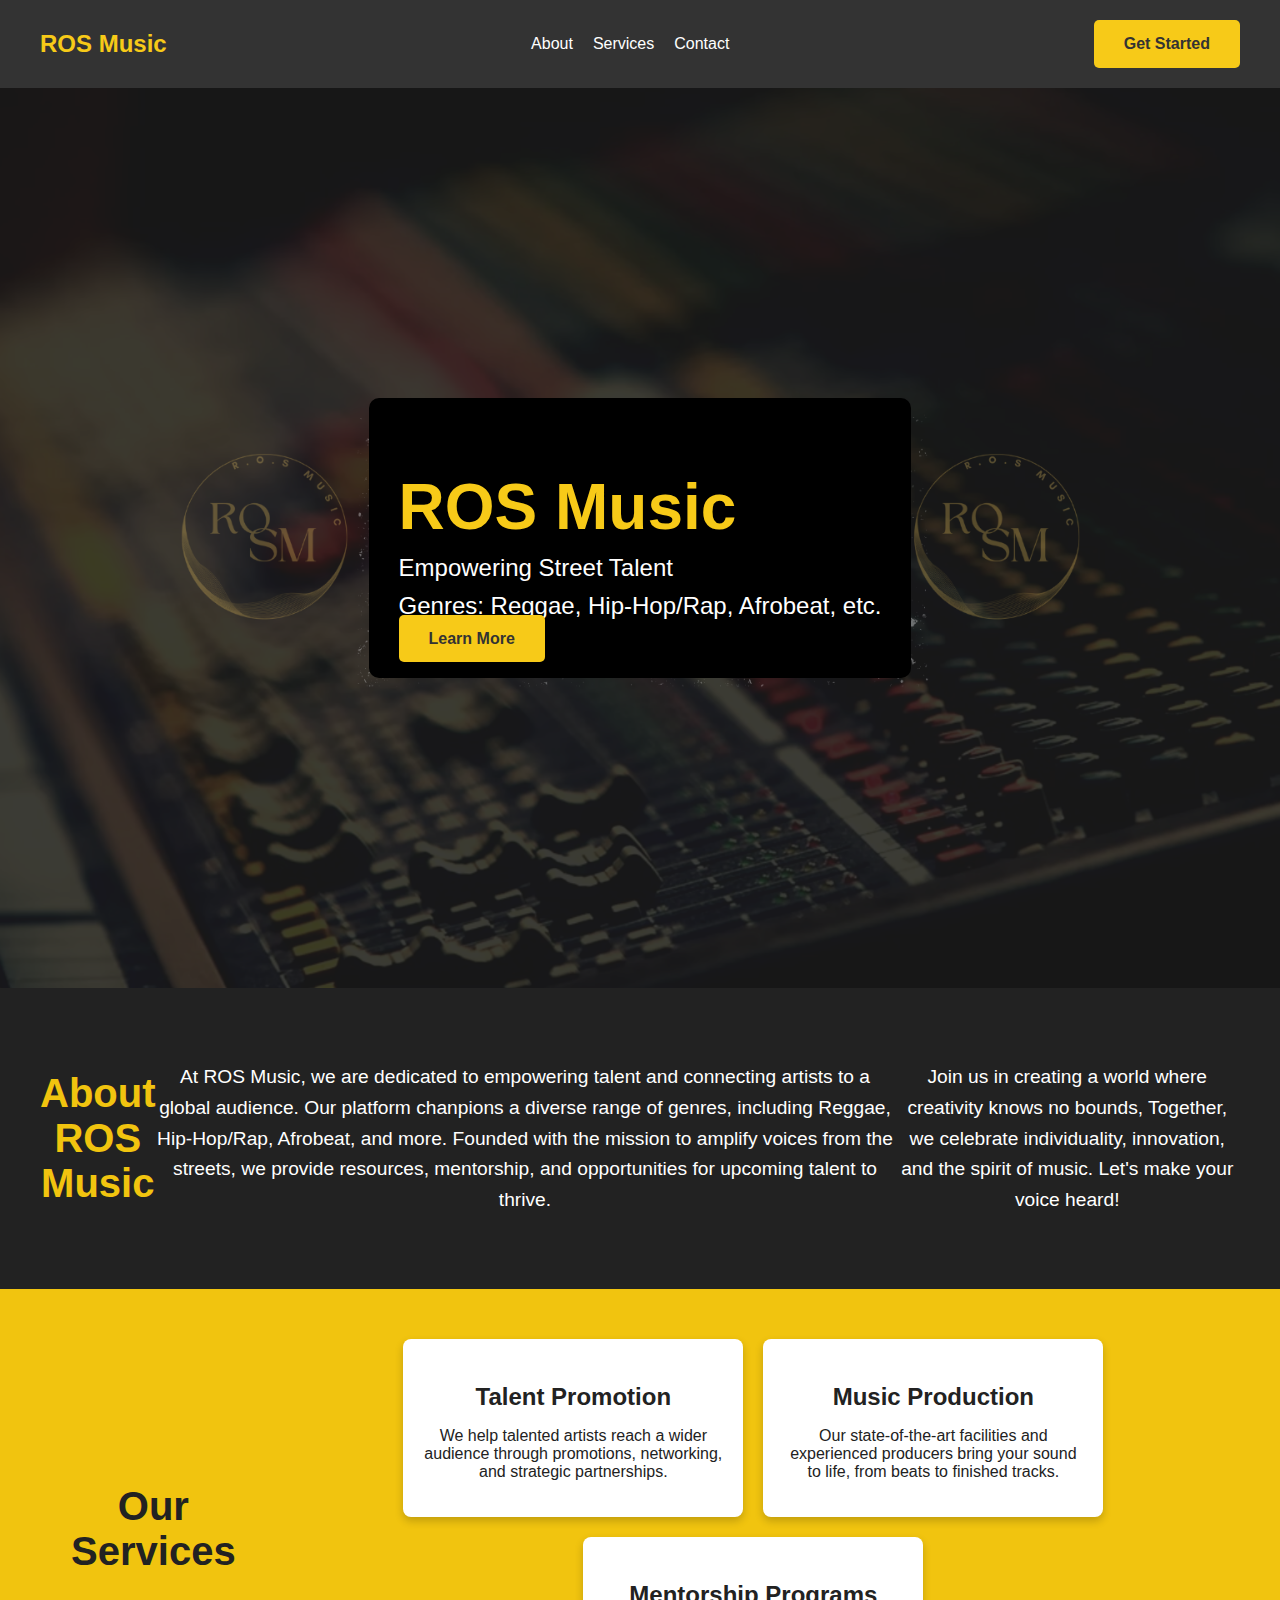
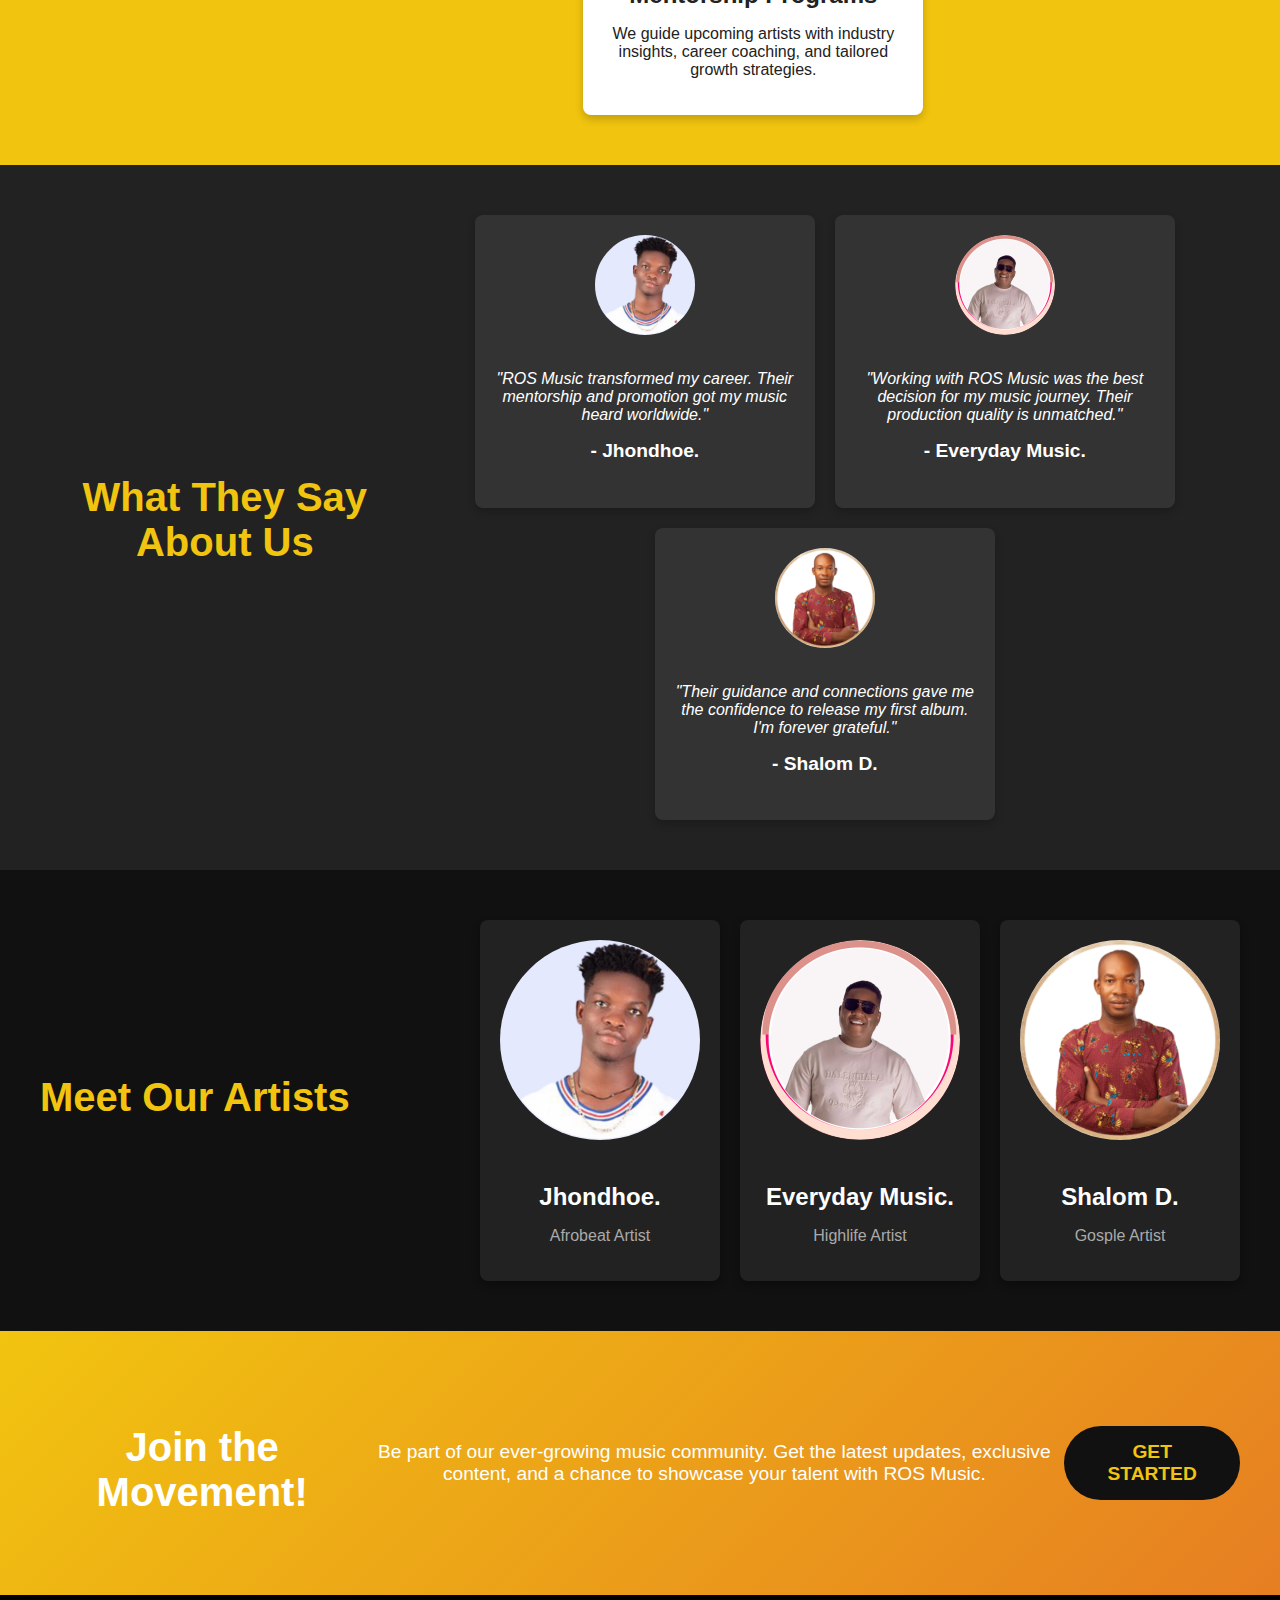
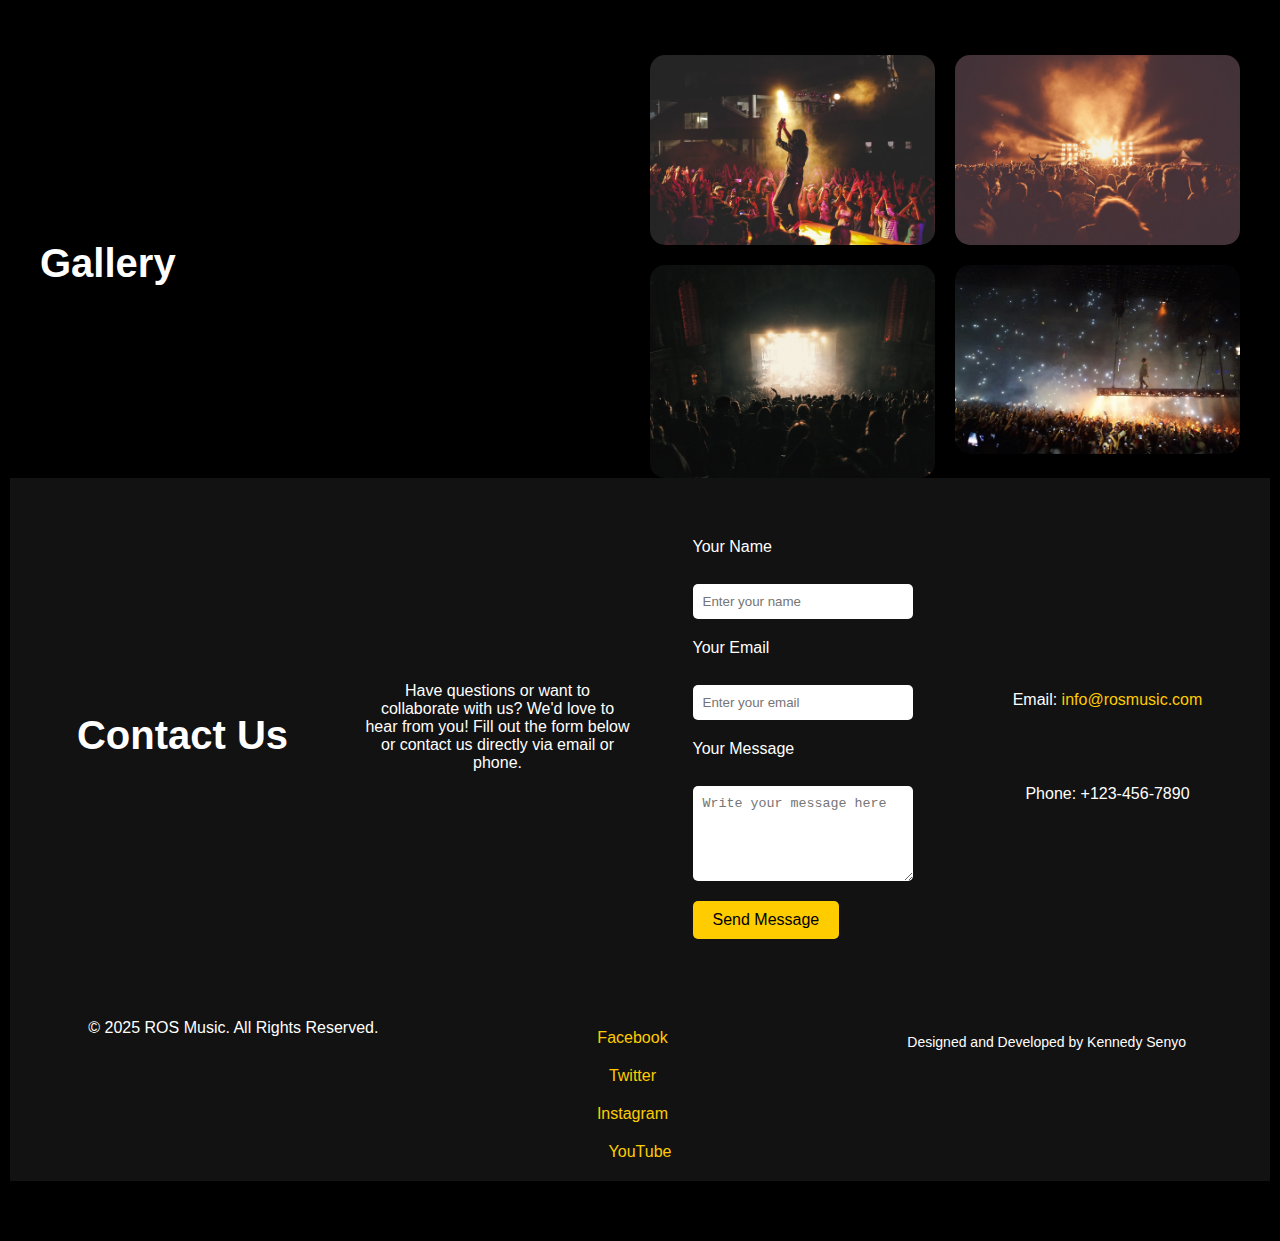
<file: index.html>
<!DOCTYPE html>
<html lang="en">
<head>
  <meta charset="UTF-8">
  <meta name="viewport" content="width=device-width, initial-scale=1.0">
  <title>ROS Music</title>
  <link rel="stylesheet" href="./styles/styles.css" >
</head>
<body>
  <header class="header">
    <div class="container">
      <div class="logo">ROS Music</div>
      <nav class="nav">
        <a href="#about">About</a>
        <a href="#services">Services</a>
        <a href="#contact">Contact</a>
      </nav>
      <a href="#cta" class="btn-primary">Get Started</a>
    </div>
  </header>
  <section class="hero">
    <div class="hero-content">
      <h1>ROS Music</h1>
      <p>Empowering Street Talent</p>
      <p>Genres: Reggae, Hip-Hop/Rap, Afrobeat, etc.</p>
      <a href="#about" class="btn-primary">Learn More</a>
    </div>
  </section>
  <section id="about">
    <div class="container">
      <h2>About ROS Music</h2>
      <p>
        At <span style="color: f1c40f;">ROS Music</span>, we are dedicated to empowering talent and connecting artists to a global audience. Our platform chanpions a diverse range of genres, including Reggae, Hip-Hop/Rap, Afrobeat, and more. Founded with the mission to amplify voices from the streets, we provide resources, mentorship, and opportunities for upcoming talent to thrive.
      </p>
      <p>
        Join us in creating a world where creativity knows no bounds, Together, we celebrate individuality, innovation, and the spirit of music. Let's make your voice heard!
      </p>
    </div>
  </section>
  <section id="services">
    <div class="container">
      <h2>Our Services</h2>
      <div>
        <div class="service-card">
          <h3>Talent Promotion</h3>
          <p>We help talented artists reach a wider audience through promotions, networking, and strategic partnerships.</p>
        </div>
        <div class="service-card">
          <h3>Music Production</h3>
          <p>Our state-of-the-art facilities and experienced producers bring your sound to life, from beats to finished tracks.</p>
        </div>
        <div class="service-card">
          <h3>Mentorship Programs</h3>
          <p>We guide upcoming artists with industry insights, career coaching, and tailored growth strategies.</p>
        </div>
      </div>
    </div>
  </section>
  <section id="testimonials">
    <div class="container">
      <h2>What They Say About Us</h2>
      <div>
        <div class="testimonial-card">
          <img src="./images/jhondhoeprofile.png" alt="Artist 1">
          <p>"ROS Music transformed my career. Their mentorship and promotion got my music heard worldwide."</p>
          <h4>- Jhondhoe.</h4>
        </div>
        <div class="testimonial-card">
          <img src="./images/everydayprofile.png" alt="Everyday Music">
          <p>"Working with ROS Music was the best decision for my music journey. Their production quality is unmatched."</p>
          <h4>- Everyday Music.</h4>
        </div>
        <div class="testimonial-card">
          <img src="./images/shalomdprofile.png" alt="Shalom D.">
          <p>"Their guidance and connections gave me the confidence to release my first album. I'm forever grateful."</p>
          <h4>- Shalom D.</h4>
        </div>
      </div>
    </div>
  </section>
  <section id="featured-artists">
    <div class="container">
      <h2>Meet Our Artists</h2>
      <div>
        <div class="artist-card">
          <img src="./images/jhondhoeprofile.png" alt="Artist 1" width="200px">
          <h3>Jhondhoe.</h3>
          <p>Afrobeat Artist</p>
        </div>
        <div class="artist-card">
          <img src="./images/everydayprofile.png" alt="Artist 2" width="200px">
          <h3>Everyday Music.</h3>
          <p>Highlife Artist</p>
        </div>
        <div class="artist-card">
          <img src="./images/shalomdprofile.png" alt="Artist 3" width="200px">
          <h3>Shalom D.</h3>
          <p>Gosple Artist</p>
        </div>
      </div>
    </div>
  </section>
  <section id="cta">
    <div class="container">
      <h2>Join the Movement!</h2>
      <p>
        Be part of our ever-growing music community. Get the latest updates, exclusive content, and a chance to showcase your talent with ROS Music.
      </p>
      <a href="#contact">
        Get Started
      </a>
    </div>
  </section>
  <section id="gallery">
    <div class="container">
      <h2>Gallery</h2>
      <div>
        
        <div>
          <img src="./images/pic1.jpg" alt="Event at Tema" width="300" height="200">
        </div>
  
        <div>
          <img src="./images/pic2.jpg" alt="Event at Kasoa" width="300" height="200">
        </div>
  
        <div>
          <img src="./images/pic3.jpg" alt="Event at Koforidua" width="300" height="200">
        </div>
  
        <div>
          <img src="./images/pic4.jpg" alt="Event at Accra" width="300" height="200">
        </div>
        
      </div>
    </div>
  <section id="contact">
    <div class="container">
      <h2>Contact Us</h2>
      <p>
        Have questions or want to collaborate with us? We'd love to hear from you! Fill out the form below or contact us directly via email or phone.
      </p>
      <form action="#" method="POST">
        <div>
          <label for="name">Your Name</label>
          <input type="text" id="name" name="name" placeholder="Enter your name" required>
        </div>
        <div>
          <label for="email">Your Email</label>
          <input type="email" id="email" name="email" placeholder="Enter your email" required>
        </div>
        <div>
          <label for="message">Your Message</label>
          <textarea id="message" name="message" rows="5" placeholder="Write your message here" required></textarea>
        </div>
        <button type="submit">
          Send Message
        </button>
      </form>
      <div style="text-align: center; margin-top: 40px; ">
        <p>Email: <a href="mailto:info@rosmusic.com" style="color: #ffcc00;">info@rosmusic.com</a></p>
        <p>Phone: +123-456-7890</p>
      </div>
    </div>
  </section>
  <footer>
    <div class="footer-container">
      <p>&copy; 2025 ROS Music. All Rights Reserved.</p>
      <div class="social-links">
        <a href="https://www.facebook.com/bigrosm" target="_blank">Facebook</a>
        <a href="https://www.twitter.com/bigrosm" target="_blank">Twitter</a>
        <a href="https://www.instagram.com/bigrosm" target="_blank">Instagram</a>
        <a href="https://www.youtube.com/bigrosm" target="_blank">YouTube</a>
      </div>
      <p class="footer-credits">Designed and Developed by Kennedy Senyo</p>
    </div>
  </footer>
</body>
</html>
</file>
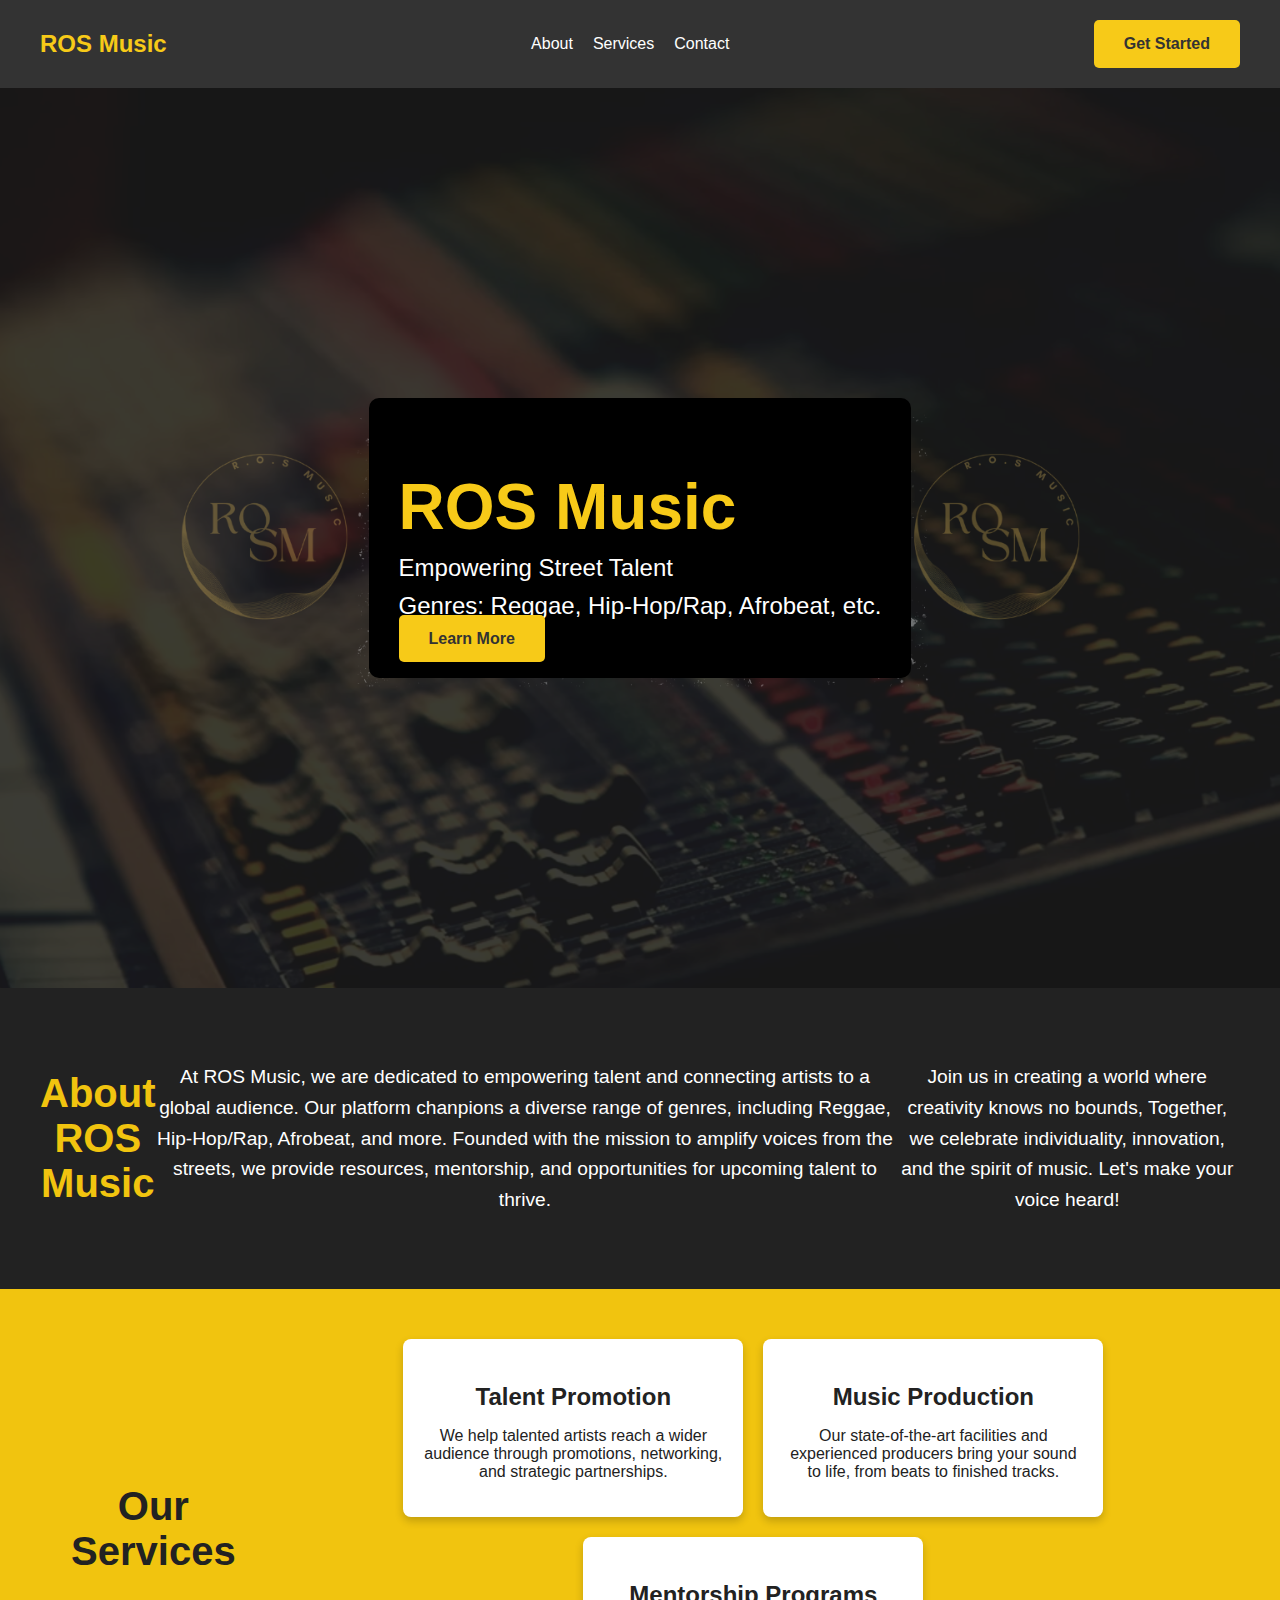
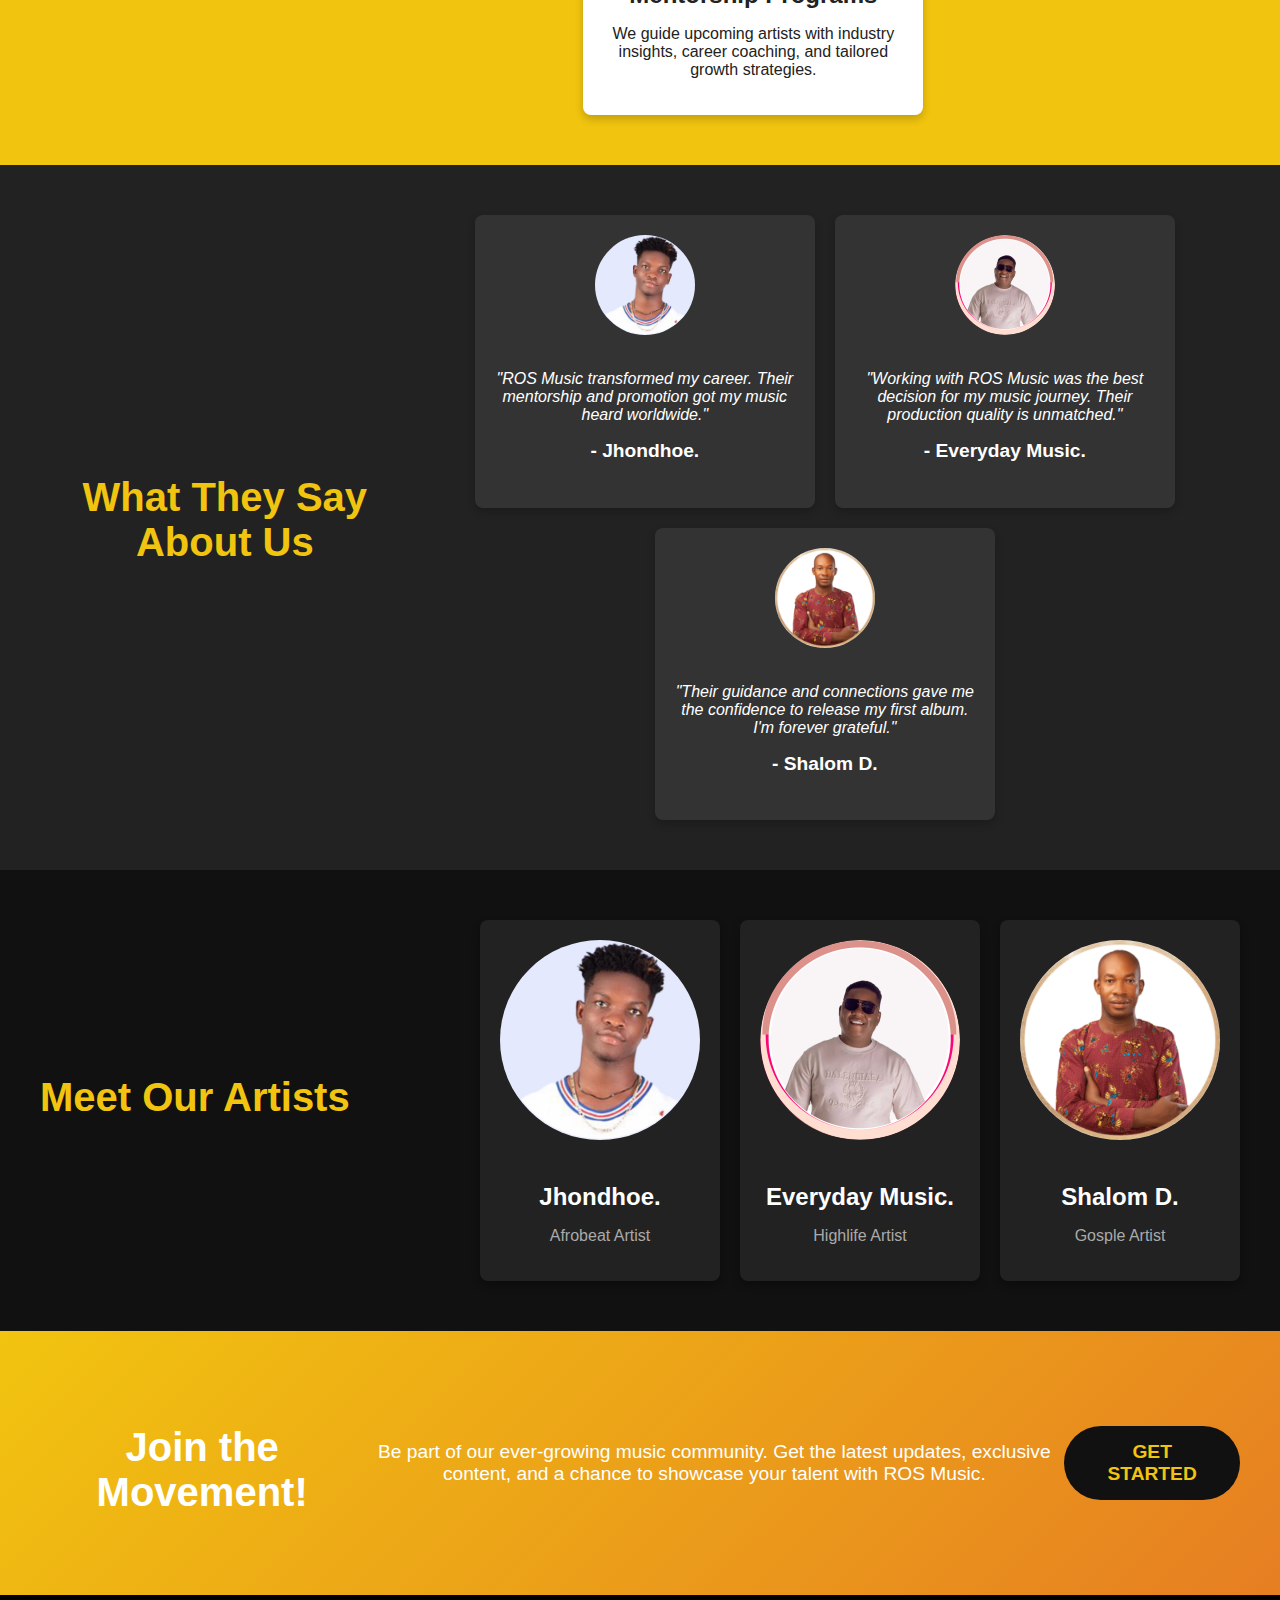
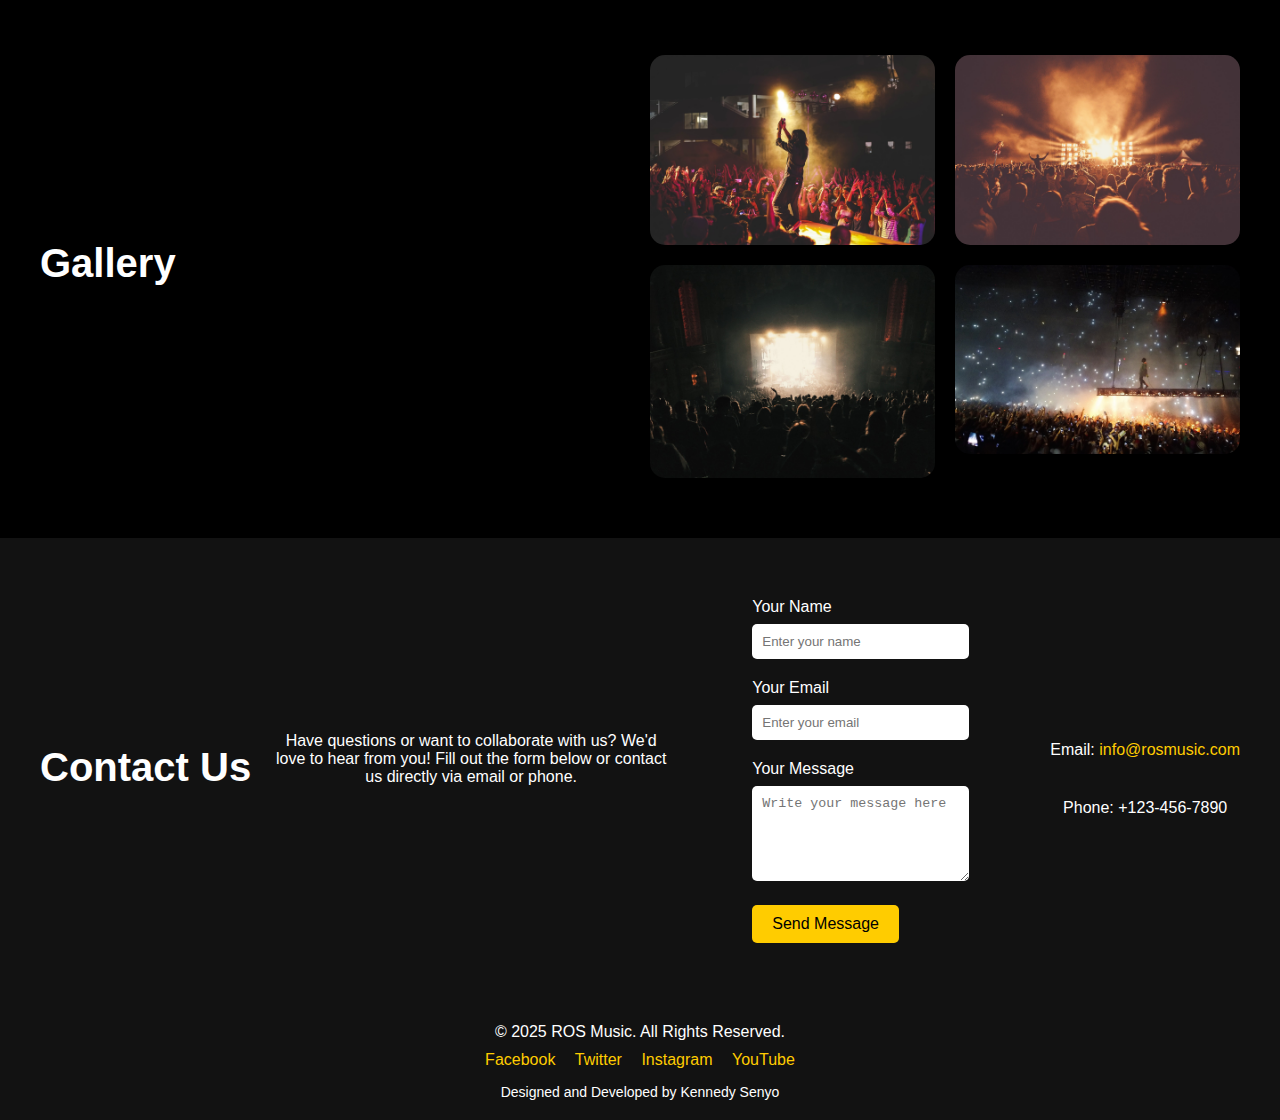
<file: Landing Page/index.html>
<!DOCTYPE html>
<html lang="en">
<head>
  <meta charset="UTF-8">
  <meta name="viewport" content="width=device-width, initial-scale=1.0">
  <title>ROS Music</title>
  <link rel="stylesheet" href="./styles/styles.css" >
</head>
<body>
  <header class="header">
    <div class="container">
      <div class="logo">ROS Music</div>
      <nav class="nav">
        <a href="#about">About</a>
        <a href="#services">Services</a>
        <a href="#contact">Contact</a>
      </nav>
      <a href="#cta" class="btn-primary">Get Started</a>
    </div>
  </header>
  <section class="hero">
    <div class="hero-content">
      <h1>ROS Music</h1>
      <p>Empowering Street Talent</p>
      <p>Genres: Reggae, Hip-Hop/Rap, Afrobeat, etc.</p>
      <a href="#about" class="btn-primary">Learn More</a>
    </div>
  </section>
  <section id="about">
    <div class="container">
      <h2>About ROS Music</h2>
      <p>
        At <span style="color: f1c40f;">ROS Music</span>, we are dedicated to empowering talent and connecting artists to a global audience. Our platform chanpions a diverse range of genres, including Reggae, Hip-Hop/Rap, Afrobeat, and more. Founded with the mission to amplify voices from the streets, we provide resources, mentorship, and opportunities for upcoming talent to thrive.
      </p>
      <p>
        Join us in creating a world where creativity knows no bounds, Together, we celebrate individuality, innovation, and the spirit of music. Let's make your voice heard!
      </p>
    </div>
  </section>
  <section id="services">
    <div class="container">
      <h2>Our Services</h2>
      <div>
        <div class="service-card">
          <h3>Talent Promotion</h3>
          <p>We help talented artists reach a wider audience through promotions, networking, and strategic partnerships.</p>
        </div>
        <div class="service-card">
          <h3>Music Production</h3>
          <p>Our state-of-the-art facilities and experienced producers bring your sound to life, from beats to finished tracks.</p>
        </div>
        <div class="service-card">
          <h3>Mentorship Programs</h3>
          <p>We guide upcoming artists with industry insights, career coaching, and tailored growth strategies.</p>
        </div>
      </div>
    </div>
  </section>
  <section id="testimonials">
    <div class="container">
      <h2>What They Say About Us</h2>
      <div>
        <div class="testimonial-card">
          <img src="./images/jhondhoeprofile.png" alt="Artist 1">
          <p>"ROS Music transformed my career. Their mentorship and promotion got my music heard worldwide."</p>
          <h4>- Jhondhoe.</h4>
        </div>
        <div class="testimonial-card">
          <img src="./images/everydayprofile.png" alt="Everyday Music">
          <p>"Working with ROS Music was the best decision for my music journey. Their production quality is unmatched."</p>
          <h4>- Everyday Music.</h4>
        </div>
        <div class="testimonial-card">
          <img src="./images/shalomdprofile.png" alt="Shalom D.">
          <p>"Their guidance and connections gave me the confidence to release my first album. I'm forever grateful."</p>
          <h4>- Shalom D.</h4>
        </div>
      </div>
    </div>
  </section>
  <section id="featured-artists">
    <div class="container">
      <h2>Meet Our Artists</h2>
      <div>
        <div class="artist-card">
          <img src="./images/jhondhoeprofile.png" alt="Artist 1" width="200px">
          <h3>Jhondhoe.</h3>
          <p>Afrobeat Artist</p>
        </div>
        <div class="artist-card">
          <img src="./images/everydayprofile.png" alt="Artist 2" width="200px">
          <h3>Everyday Music.</h3>
          <p>Highlife Artist</p>
        </div>
        <div class="artist-card">
          <img src="./images/shalomdprofile.png" alt="Artist 3" width="200px">
          <h3>Shalom D.</h3>
          <p>Gosple Artist</p>
        </div>
      </div>
    </div>
  </section>
  <section id="cta">
    <div class="container">
      <h2>Join the Movement!</h2>
      <p>
        Be part of our ever-growing music community. Get the latest updates, exclusive content, and a chance to showcase your talent with ROS Music.
      </p>
      <a href="#contact">
        Get Started
      </a>
    </div>
  </section>
  <section id="gallery">
    <div class="container">
      <h2>Gallery</h2>
      <div>
        
        <div>
          <img src="./images/pic1.jpg" alt="Event at Tema" width="300" height="200">
        </div>
  
        <div>
          <img src="./images/pic2.jpg" alt="Event at Kasoa" width="300" height="200">
        </div>
  
        <div>
          <img src="./images/pic3.jpg" alt="Event at Koforidua" width="300" height="200">
        </div>
  
        <div>
          <img src="./images/pic4.jpg" alt="Event at Accra" width="300" height="200">
        </div>
        
      </div>
    </div>
  </section>
  <section id="contact">
    <div class="container">
      <h2>Contact Us</h2>
      <p>
        Have questions or want to collaborate with us? We'd love to hear from you! Fill out the form below or contact us directly via email or phone.
      </p>
      <form action="#" method="POST">
        <div>
          <label for="name">Your Name</label>
          <input type="text" id="name" name="name" placeholder="Enter your name" required>
        </div>
        <div>
          <label for="email">Your Email</label>
          <input type="email" id="email" name="email" placeholder="Enter your email" required>
        </div>
        <div>
          <label for="message">Your Message</label>
          <textarea id="message" name="message" rows="5" placeholder="Write your message here" required></textarea>
        </div>
        <button type="submit">
          Send Message
        </button>
      </form>
      <div style="text-align: center; margin-top: 40px; ">
        <p>Email: <a href="mailto:info@rosmusic.com" style="color: #ffcc00;">info@rosmusic.com</a></p>
        <p>Phone: +123-456-7890</p>
      </div>
    </div>
  </section>
  <footer>
    <div class="footer-container">
      <p>&copy; 2025 ROS Music. All Rights Reserved.</p>
      <div class="social-links">
        <a href="https://www.facebook.com/bigrosm" target="_blank">Facebook</a>
        <a href="https://www.twitter.com/bigrosm" target="_blank">Twitter</a>
        <a href="https://www.instagram.com/bigrosm" target="_blank">Instagram</a>
        <a href="https://www.youtube.com/bigrosm" target="_blank">YouTube</a>
      </div>
      <p class="footer-credits">Designed and Developed by Kennedy Senyo</p>
    </div>
  </footer>
</body>
</html>
</file>
<file: styles/styles.css>
body, html {
  margin: 0;
  padding: 0;
  font-family: Arial, sans-serif;
}

.header {
  display: flex;
  justify-content: space-between;
  align-items: center;
  padding: 20px;
  background-color: #333;
  color: #fff;
}

.container {
  display: flex;
  justify-content: space-between;
  align-items: center;
  max-width: 1200px;
  margin: 0 auto;
  width: 100%;
}

.logo {
  font-size: 24px;
  font-weight: bold;
  color: #f7ca18;
}

.nav {
  display: flex;
  gap: 20px;
}

.nav a {
  text-decoration: none;
  color: #fff;
  font-weight: 500;
  transition: color 0.3s;
}

.nav a:hover {
  color: #f7ca18;
}

.btn-primary {
  padding: 10px 20px;
  background-color: #f7ca18;
  color: #333;
  text-decoration: none;
  border-radius: 5px;
  font-weight: bold;
  transition: background-color 0.3s;
}

.btn-primary:hover {
  background-color: #ffda44;
}

.hero {
  background: url("../images/rosbanner.png") no-repeat center center/cover;
  height: 100vh;
  display: flex;
  align-items: center;
  justify-content: center;
  color: #fff;
  position: relative;
}

.hero-content {
  max-width: 800px;
  padding: 30px;
  background: rgba(0, 0, 0, 1); 
  border-radius: 10px;
}

.hero h1 {
  font-size: 4rem;
  font-weight: bold;
  margin-bottom: 10px;
  color: #f7ca18;
}

.hero p {
  font-size: 1.5rem;
  margin: 10px 0;
}

.btn-primary {
  padding: 15px 30px;
  background-color: #f7ca18;
  color: #333;
  text-decoration: none;
  font-weight: bold;
  border-radius: 5px;
  transition: all 0.3s;
}

.btn-primary:hover {
  background-color: #ffda44;
  color: #000;
}

#about {
  background-color: #222;
  color: #fff;
  padding: 50px 20px;
  text-align: center;
}

#about h2 {
  font-size: 2.5rem;
  color: #f1c40f;
}

#about p {
  font-size: 1.2rem;
  margin-top: 20px;
  line-height: 1.6;
}

#services {
  background-color: #f1c40f;
  color: #222;
  padding: 50px 20px;
}

#services h2 {
  font-size: 2.5rem;
  text-align: center;
  margin-bottom: 30px;
}

#services > .container > div {
  display: flex;
  flex-wrap: wrap;
  gap: 20px;
  justify-content: center;
}

.service-card {
  background: #fff;
  color: #222;
  padding: 20px;
  border-radius: 8px;
  box-shadow: 0 4px 8px rgba(0,0,0,0.2);
  max-width: 300px;
  text-align: center;
}

.service-card h3 {
  font-size: 1.5rem;
  margin-bottom: 15px;
}

.service-card p {
  font-size: 1rem;
}

#testimonials {
  background-color: #222;
  color: #fff;
  padding: 50px 20px;
}

#testimonials h2 {
  font-size: 2.5rem;
  text-align: center;
  margin-bottom: 30px;
  color: #f1c40f;
}

#testimonials > .container > div {
  display: flex;
  flex-wrap: wrap;
  gap: 20px; 
  justify-content: center;
}

.testimonial-card {
  background: #333;
  padding: 20px;
  border-radius: 8px;
  box-shadow: 0 4px 8px rgba(0, 0, 0, 0.2);
  max-width: 300px;
  text-align: center;
}

.testimonial-card img {
  width: 100px;
  border-radius: 50%;
  margin-bottom: 15px;
}

.testimonial-card p {
  font-style: italic;
  font-size: 1rem;
}

.testimonial-card h4 {
  margin-top: 15px;
  font-size: 1.2rem;
}


#featured-artists {
  background-color: #111;
  color: #fff;
  padding: 50px 20px;
}

#featured-artists h2 {
  font-size: 2.5rem;
  text-align: center;
  margin-bottom: 40px;
  color: #f1c40f;
}

#featured-artists > .container > div {
  display: flex;
  flex-wrap: wrap;
  gap: 20px; 
  justify-content: center;
}


.artist-card {
  background: #222;
  padding: 20px;
  border-radius: 8px;
  box-shadow: 0 4px 8px rgba(0, 0, 0, 0.3);
  max-width: 250px;
  text-align: center;
}

.artist-card img {
  border-radius: 50%;
  margin-bottom: 15px;
}

.artist-card h3 {
  font-size: 1.5rem;
  margin-bottom: 10px;
}

.artist-card p {
  font-size: 1rem;
  color: #aaa;
}

#cta {
  background: linear-gradient(135deg, #f1c40f, #e67e22);
  color: #fff;
  padding: 60px 20px;
  text-align: center;
}

#cta h2 {
  font-size: 2.5rem;
  margin-bottom: 20px;
}

#cta p {
  font-size: 1.2rem;
  margin-bottom: 30px;
  max-width: 700px;
  margin: 0 auto;
}

#cta a {
  display: inline-block;
  padding: 15px 30px;
  background: #111;
  color: #f1c40f;
  border-radius: 50px;
  font-size: 1.2rem;
  text-transform: uppercase;
  text-decoration: none;
  font-weight: bold;
  transition: 0.3s ease;
}

#cta a:hover {
  background: #f1c40f;
  color: #111;
}


#gallery {
  padding: 60px 10px;
  background-color: #000;
  color: #fff;
}

#gallery h2 {
  text-align: left;
  font-size: 2.5rem;
  margin-bottom: 40px;
}

#gallery div {
  display: grid;
  grid-template-columns: repeat(auto-fit, minmax(200px, 1fr));
  gap: 20px;
}

#gallery div img {
  width: 100%;
  height: auto;
  display: block;
  transition: transform 0.3s ease;
  border-radius: 15px;
}

#gallery div img:hover {
  transform: scale(1.1);
}

#contact {
  padding: 60px 20px;
  background-color: #121212;
  color: #fff;
}

#contact h2 {
  text-align: center;
  font-size: 2.5rem;
  margin-bottom: 40px;
}

#contact p {
  text-align: center; 
  font-size: 1rem; 
  margin-bottom: 40px; 
  max-width: 400px; 
  padding-left: 20px;
}

#contact form {
  max-width: 600px;
  margin: 0 auto;
}

#contact form > div {
  margin-bottom: 20px;
}

#contact form label {
  display: block;
  margin-bottom: 8px;
}

#contact form input,
#contact form textarea {
  width: 100%;
  padding: 10px;
  border-radius: 5px;
  border: none;
}

#contact form button {
  padding: 10px 20px;
  background-color: #ffcc00;
  color: #000;
  border: none;
  border-radius: 5px;
  cursor: pointer;
  font-size: 1rem;
  transition: background-color 0.3s ease;
}

#contact form button:hover {
  background-color: #ffd633;
}

#contact div a {
  color: #ffcc00;
  text-decoration: none;
}

#contact div a:hover {
  text-decoration: underline;
}


footer {
  background-color: #121212;
  color: #fff;
  padding: 20px 0;
  text-align: center;
}

.footer-container {
  max-width: 1200px;
  margin: 0 auto;
  padding: 0 20px;
}

footer p {
  margin: 0;
  font-size: 1rem;
}

.social-links {
  margin-top: 10px;
}

.social-links a {
  margin-right: 15px;
  color: #ffcc00;
  text-decoration: none;
  font-size: 1rem;
}

.social-links a:last-child {
  margin-right: 0;
}

footer .footer-credits {
  margin-top: 15px;
  font-size: 0.875rem;
}
</file>
<file: Landing Page/styles/styles.css>
body, html {
  margin: 0;
  padding: 0;
  font-family: Arial, sans-serif;
}

.header {
  display: flex;
  justify-content: space-between;
  align-items: center;
  padding: 20px;
  background-color: #333;
  color: #fff;
}

.container {
  display: flex;
  justify-content: space-between;
  align-items: center;
  max-width: 1200px;
  margin: 0 auto;
  width: 100%;
}

.logo {
  font-size: 24px;
  font-weight: bold;
  color: #f7ca18;
}

.nav {
  display: flex;
  gap: 20px;
}

.nav a {
  text-decoration: none;
  color: #fff;
  font-weight: 500;
  transition: color 0.3s;
}

.nav a:hover {
  color: #f7ca18;
}

.btn-primary {
  padding: 10px 20px;
  background-color: #f7ca18;
  color: #333;
  text-decoration: none;
  border-radius: 5px;
  font-weight: bold;
  transition: background-color 0.3s;
}

.btn-primary:hover {
  background-color: #ffda44;
}

.hero {
  background: url("../images/rosbanner.png") no-repeat center center/cover;
  height: 100vh;
  display: flex;
  align-items: center;
  justify-content: center;
  color: #fff;
  position: relative;
}

.hero-content {
  max-width: 800px;
  padding: 30px;
  background: rgba(0, 0, 0, 1); 
  border-radius: 10px;
}

.hero h1 {
  font-size: 4rem;
  font-weight: bold;
  margin-bottom: 10px;
  color: #f7ca18;
}

.hero p {
  font-size: 1.5rem;
  margin: 10px 0;
}

.btn-primary {
  padding: 15px 30px;
  background-color: #f7ca18;
  color: #333;
  text-decoration: none;
  font-weight: bold;
  border-radius: 5px;
  transition: all 0.3s;
}

.btn-primary:hover {
  background-color: #ffda44;
  color: #000;
}

#about {
  background-color: #222;
  color: #fff;
  padding: 50px 20px;
  text-align: center;
}

#about h2 {
  font-size: 2.5rem;
  color: #f1c40f;
}

#about p {
  font-size: 1.2rem;
  margin-top: 20px;
  line-height: 1.6;
}

#services {
  background-color: #f1c40f;
  color: #222;
  padding: 50px 20px;
}

#services h2 {
  font-size: 2.5rem;
  text-align: center;
  margin-bottom: 30px;
}

#services > .container > div {
  display: flex;
  flex-wrap: wrap;
  gap: 20px;
  justify-content: center;
}

.service-card {
  background: #fff;
  color: #222;
  padding: 20px;
  border-radius: 8px;
  box-shadow: 0 4px 8px rgba(0,0,0,0.2);
  max-width: 300px;
  text-align: center;
}

.service-card h3 {
  font-size: 1.5rem;
  margin-bottom: 15px;
}

.service-card p {
  font-size: 1rem;
}

#testimonials {
  background-color: #222;
  color: #fff;
  padding: 50px 20px;
}

#testimonials h2 {
  font-size: 2.5rem;
  text-align: center;
  margin-bottom: 30px;
  color: #f1c40f;
}

#testimonials > .container > div {
  display: flex;
  flex-wrap: wrap;
  gap: 20px; 
  justify-content: center;
}

.testimonial-card {
  background: #333;
  padding: 20px;
  border-radius: 8px;
  box-shadow: 0 4px 8px rgba(0, 0, 0, 0.2);
  max-width: 300px;
  text-align: center;
}

.testimonial-card img {
  width: 100px;
  border-radius: 50%;
  margin-bottom: 15px;
}

.testimonial-card p {
  font-style: italic;
  font-size: 1rem;
}

.testimonial-card h4 {
  margin-top: 15px;
  font-size: 1.2rem;
}


#featured-artists {
  background-color: #111;
  color: #fff;
  padding: 50px 20px;
}

#featured-artists h2 {
  font-size: 2.5rem;
  text-align: center;
  margin-bottom: 40px;
  color: #f1c40f;
}

#featured-artists > .container > div {
  display: flex;
  flex-wrap: wrap;
  gap: 20px; 
  justify-content: center;
}


.artist-card {
  background: #222;
  padding: 20px;
  border-radius: 8px;
  box-shadow: 0 4px 8px rgba(0, 0, 0, 0.3);
  max-width: 250px;
  text-align: center;
}

.artist-card img {
  border-radius: 50%;
  margin-bottom: 15px;
}

.artist-card h3 {
  font-size: 1.5rem;
  margin-bottom: 10px;
}

.artist-card p {
  font-size: 1rem;
  color: #aaa;
}

#cta {
  background: linear-gradient(135deg, #f1c40f, #e67e22);
  color: #fff;
  padding: 60px 20px;
  text-align: center;
}

#cta h2 {
  font-size: 2.5rem;
  margin-bottom: 20px;
}

#cta p {
  font-size: 1.2rem;
  margin-bottom: 30px;
  max-width: 700px;
  margin: 0 auto;
}

#cta a {
  display: inline-block;
  padding: 15px 30px;
  background: #111;
  color: #f1c40f;
  border-radius: 50px;
  font-size: 1.2rem;
  text-transform: uppercase;
  text-decoration: none;
  font-weight: bold;
  transition: 0.3s ease;
}

#cta a:hover {
  background: #f1c40f;
  color: #111;
}


#gallery {
  padding: 60px 10px;
  background-color: #000;
  color: #fff;
}

#gallery h2 {
  text-align: left;
  font-size: 2.5rem;
  margin-bottom: 40px;
}

#gallery div {
  display: grid;
  grid-template-columns: repeat(auto-fit, minmax(200px, 1fr));
  gap: 20px;
}

#gallery div img {
  width: 100%;
  height: auto;
  display: block;
  transition: transform 0.3s ease;
  border-radius: 15px;
}

#gallery div img:hover {
  transform: scale(1.1);
}

#contact {
  padding: 60px 20px;
  background-color: #121212;
  color: #fff;
}

#contact h2 {
  text-align: center;
  font-size: 2.5rem;
  margin-bottom: 40px;
}

#contact p {
  text-align: center; 
  font-size: 1rem; 
  margin-bottom: 40px; 
  max-width: 400px; 
  padding-left: 20px;
}

#contact form {
  max-width: 600px;
  margin: 0 auto;
}

#contact form > div {
  margin-bottom: 20px;
}

#contact form label {
  display: block;
  margin-bottom: 8px;
}

#contact form input,
#contact form textarea {
  width: 100%;
  padding: 10px;
  border-radius: 5px;
  border: none;
}

#contact form button {
  padding: 10px 20px;
  background-color: #ffcc00;
  color: #000;
  border: none;
  border-radius: 5px;
  cursor: pointer;
  font-size: 1rem;
  transition: background-color 0.3s ease;
}

#contact form button:hover {
  background-color: #ffd633;
}

#contact div a {
  color: #ffcc00;
  text-decoration: none;
}

#contact div a:hover {
  text-decoration: underline;
}


footer {
  background-color: #121212;
  color: #fff;
  padding: 20px 0;
  text-align: center;
}

.footer-container {
  max-width: 1200px;
  margin: 0 auto;
  padding: 0 20px;
}

footer p {
  margin: 0;
  font-size: 1rem;
}

.social-links {
  margin-top: 10px;
}

.social-links a {
  margin-right: 15px;
  color: #ffcc00;
  text-decoration: none;
  font-size: 1rem;
}

.social-links a:last-child {
  margin-right: 0;
}

footer .footer-credits {
  margin-top: 15px;
  font-size: 0.875rem;
}
</file>
